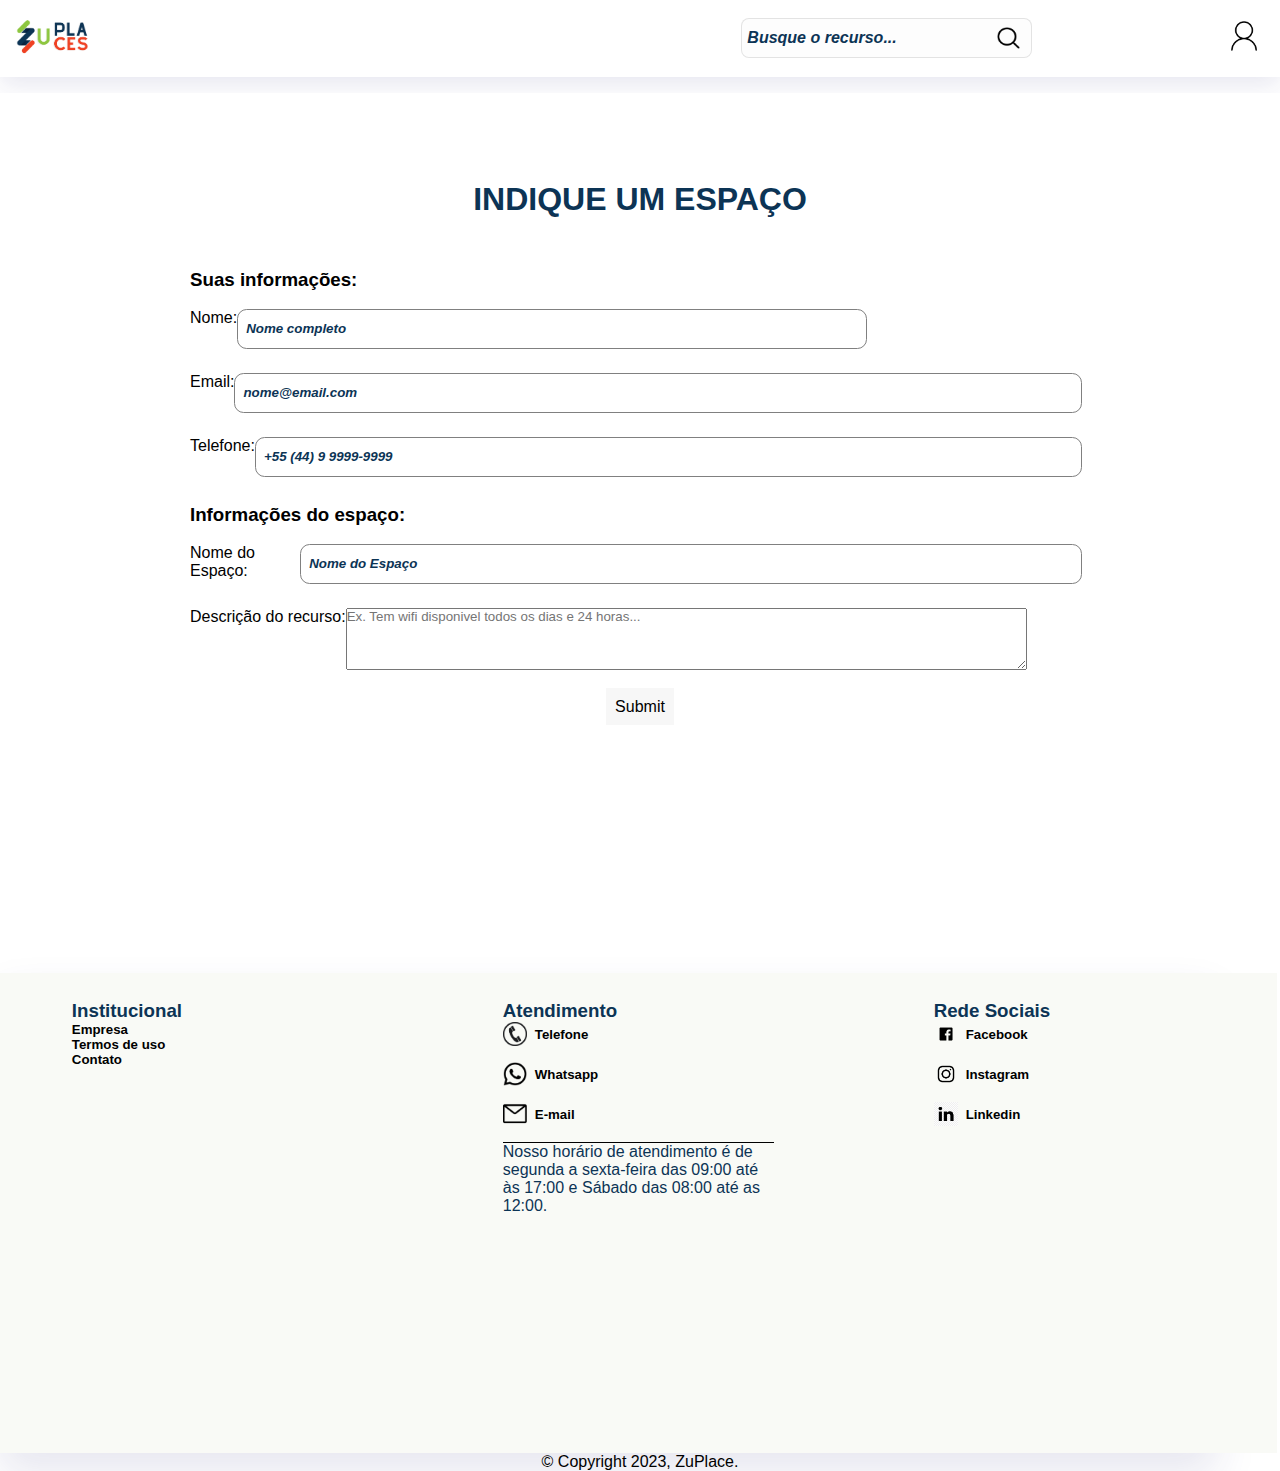
<file: src/main/resources/static/cadastro-contato.html>
<!DOCTYPE html>
<html>

<head>
    <title>ZuPlace</title>
    <link rel="stylesheet" href="./css/style.css">
    <link rel="stylesheet" href="./css/modalLogin.css">
    <link rel="stylesheet" href="./css/cadastro.css">
    <link rel="stylesheet" href="./css/cadastro-user.css">
</head>

<body>
    <header class="nav">
        <div class="logo-header">
            <a href="./index.html"><img src="images/PLACE.png" alt="" class="logo"></a>
        </div>

        <div class="divBusca">
            <input type="search" id="txtBusca" placeholder="Busque o recurso..." />
            <a href="#"><img src="images/header-footer/lupa-.png" id="btnBusca" alt="Buscar" /></a>
        </div>

        <nav>
            <div class="divMinhaConta">
                <a href="./login.html"><img src="images/header-footer/user-nav.png" id="btnMinhaConta"
                        alt="minha-conta" /></a>
            </div>
        </nav>
    </header>
    <main>
        <div class="div.cadastro">
            <div class="titulo-cadastro titulo">
                <h1>INDIQUE UM ESPAÇO</h1>
            </div>
            <div class="form">
                <form id="contactForm">
                    <div class="dados-pessoais">
                        <div>
                            <h3>Suas informações:</h3>
                        </div> <br>
                        <div>
                            <label for="nome">Nome:</label>
                            <input type="text" id="nome" name="nome" placeholder="Nome completo" required>
                        </div>
                        <div>
                            <label for="email">Email:</label>
                            <input type="email" id="email" name="email" placeholder="nome@email.com" required>
                        </div>
                        <div>
                            <label for="telefone">Telefone:</label>
                            <input type="tel" id="telefone" name="telefone" placeholder="+55 (44) 9 9999-9999">
                        </div>
                    </div>
                    <div class="dados-contatos">
                        <div>
                            <h3>Informações do espaço:</h3>
                        </div> <br>

                        <div>
                            <label for="espaco_indicado">Nome do Espaço:</label>
                            <input type="text" id="espaco_indicado" name="espaco_indicado" placeholder="Nome do Espaço">
                        </div>
                        <div>
                            <label for="descricao">Descrição do recurso:</label>
                            <textarea id="descricao" name="descricao" rows="4" cols="83" placeholder="Ex. Tem wifi disponivel todos os dias e 24 horas..."></textarea>
                        </div>
                    </div> <br>
                    <button class="buttons" type="submit">Submit</button>
                </form>
            </div>
        </div>
    </main>
    <footer>
        <div class="div-footer">
            <div class="div-institucional">
                <section class="institucional">
                    <h3>Institucional</h3>
                    <div>
                        <a href="www.zup.com.br">
                            <h5>Empresa</h5>
                        </a>
                        <a href="#">
                            <h5>Termos de uso</h5>
                        </a>
                        <a href="./cadastro-contato.html">
                            <h5>Contato</h5>
                        </a>
                    </div>
                </section>
            </div>
            <div class="div-atendimento">
                <section class="atendimento">
                    <h3>Atendimento</h3>
                    <div class="up-div">
                        <div class="contatos-footer">
                            <img src="images/header-footer/telefone-icon.png" alt="">
                            <a href="#">
                                <h5>Telefone</h5>
                            </a>
                        </div>
                        <div class="contatos-footer">
                            <img src="images/header-footer/whatsapp-icon.png" alt="">
                            <a href="#">
                                <h5>Whatsapp</h5>
                            </a>
                        </div>
                        <div class="contatos-footer">
                            <img src="images/header-footer/email-icon.png" alt="">
                            <a href="#">
                                <h5>E-mail</h5>
                            </a>
                        </div>
                    </div>
                    <div class="down-div">
                        <p>Nosso horário de atendimento é de segunda a sexta-feira das 09:00 até às 17:00 e Sábado das
                            08:00 até as 12:00.</p>
                    </div>
                </section>
            </div>

            <div class="div-rede-sociais">
                <section class="rede-sociais">
                    <h3>Rede Sociais</h3>
                    <div class="up-div">
                        <div class="redeSocial-footer">
                            <img src="images/header-footer/facebook-icon-removebg-preview.png" alt="">
                            <a href="#">
                                <h5>Facebook</h5>
                            </a>
                        </div>
                        <div class="redeSocial-footer">
                            <img src="images/header-footer/instagram-icon-removebg-preview.png" alt="">
                            <a href="#">
                                <h5>Instagram</h5>
                            </a>
                        </div>
                        <div class="redeSocial-footer">
                            <img src="images/header-footer/linkedin-icon.png" alt="">
                            <a href="#">
                                <h5>Linkedin</h5>
                            </a>
                        </div>
                    </div>

                </section>
            </div>
        </div>
    </footer>
    <p class="copy">&copy; Copyright 2023, ZuPlace.</p>
</body>

</html>
<script src="./javascript/cadastro-contato.js"></script>
</body>

</html>
</file>
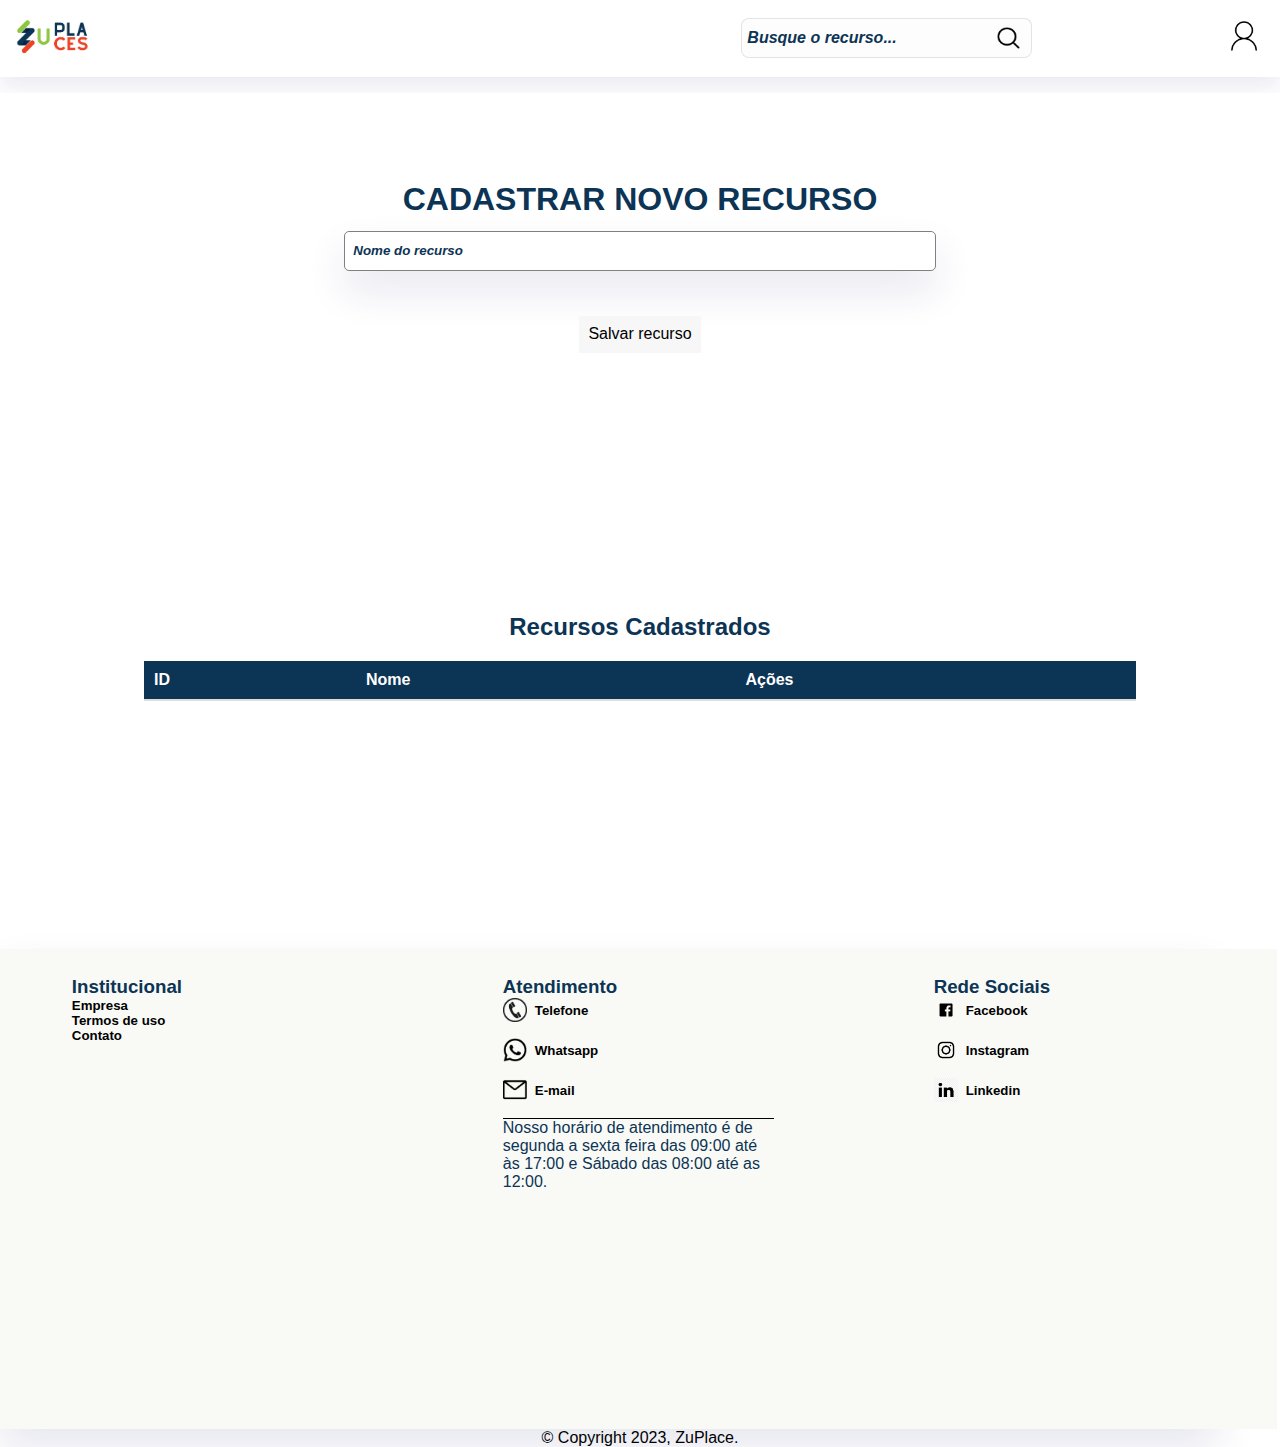
<file: src/main/resources/static/cadastro-recurso.html>
<!DOCTYPE html>
<html>

<head>
    <title>ZuPlace</title>
    <link rel="stylesheet" href="./css/style.css">
    <link rel="stylesheet" href="./css/modalLogin.css">
    <link rel="stylesheet" href="./css/cadastro.css">
    <link rel="stylesheet" href="./css/cadastro-user.css">
</head>

<body>
    <header class="nav">
        <div class="logo-header">
            <a href="./index.html"><img src="images/PLACE.png" alt="" class="logo"></a>
        </div>

        <div class="divBusca">
            <input type="search" id="txtBusca" placeholder="Busque o recurso..." />
            <a href="#"><img src="images/header-footer/lupa-.png" id="btnBusca" alt="Buscar" /></a>
        </div>

        <nav>
            <div class="divMinhaConta">
                <a href="./login.html"><img src="images/header-footer/user-nav.png" id="btnMinhaConta"
                        alt="minha-conta" /></a>
            </div>
        </nav>
    </header>
    <main>
        <div>
            <div class="titulo">
                <h1> CADASTRAR NOVO RECURSO</h1>
            </div>
            <form class="cadastrando" id="recursos-form">
                <input class="card-medio-longo" type="text" id="nomeRecurso" name="name" placeholder="Nome do recurso" required>
                <div class="botao">
                    <input class="buttons" type="submit" name="salvar-recurso" value="Salvar recurso">
                </div>
            </form>
            <div id="mensagem-sucesso" style="display: none; color: green; font-weight: bold;">
                Recurso cadastrado com sucesso!
              </div>
        </div>
        <div>
            <h2 class="titulo">Recursos Cadastrados</h2>
            <table>
                <thead>
                    <tr>
                        <th>ID</th>
                        <th>Nome</th>
                        <th>Ações</th>
                    </tr>
                </thead>
                <tbody id="recursoTableBody">
                </tbody>
            </table>
        </div>
    </div>
         
      </main>
    <footer>
        <div class="div-footer">
            <div class="div-institucional">
                <section class="institucional">
                    <h3>Institucional</h3>
                    <div>
                        <a href="www.zup.com.br">
                            <h5>Empresa</h5>
                        </a>
                        <a href="#">
                            <h5>Termos de uso</h5>
                        </a>
                        <a href="./cadastro-contato.html">
                            <h5>Contato</h5>
                        </a>
                    </div>
                </section>
            </div>
            <div class="div-atendimento">
                <section class="atendimento">
                    <h3>Atendimento</h3>
                    <div class="up-div">
                        <div class="contatos-footer">
                            <img src="images/header-footer/telefone-icon.png" alt="">
                            <a href="#">
                                <h5>Telefone</h5>
                            </a>
                        </div>
                        <div class="contatos-footer">
                            <img src="images/header-footer/whatsapp-icon.png" alt="">
                            <a href="#">
                                <h5>Whatsapp</h5>
                            </a>
                        </div>
                        <div class="contatos-footer">
                            <img src="images/header-footer/email-icon.png" alt="">
                            <a href="#">
                                <h5>E-mail</h5>
                            </a>
                        </div>
                    </div>
                    <div class="down-div">
                        <p>Nosso horário de atendimento é de segunda a sexta feira das 09:00 até às 17:00 e Sábado das
                            08:00 até as 12:00.</p>
                    </div>
                </section>
            </div>

            <div class="div-rede-sociais">
                <section class="rede-sociais">
                    <h3>Rede Sociais</h3>
                    <div class="up-div">
                        <div class="redeSocial-footer">
                            <img src="images/header-footer/facebook-icon-removebg-preview.png" alt="">
                            <a href="#">
                                <h5>Facebook</h5>
                            </a>
                        </div>
                        <div class="redeSocial-footer">
                            <img src="images/header-footer/instagram-icon-removebg-preview.png" alt="">
                            <a href="#">
                                <h5>Instagram</h5>
                            </a>
                        </div>
                        <div class="redeSocial-footer">
                            <img src="images/header-footer/linkedin-icon.png" alt="">
                            <a href="#">
                                <h5>Linkedin</h5>
                            </a>
                        </div>
                    </div>

                </section>
            </div>

        </div>
    </footer>
    <p class="copy">&copy; Copyright 2023, ZuPlace.</p>
</body>

</html>
<script src="./javascript/cadastro-recurso.js"></script>
<script src="./javascript/lista-recurso.js"></script>
</body>

</html>
</file>
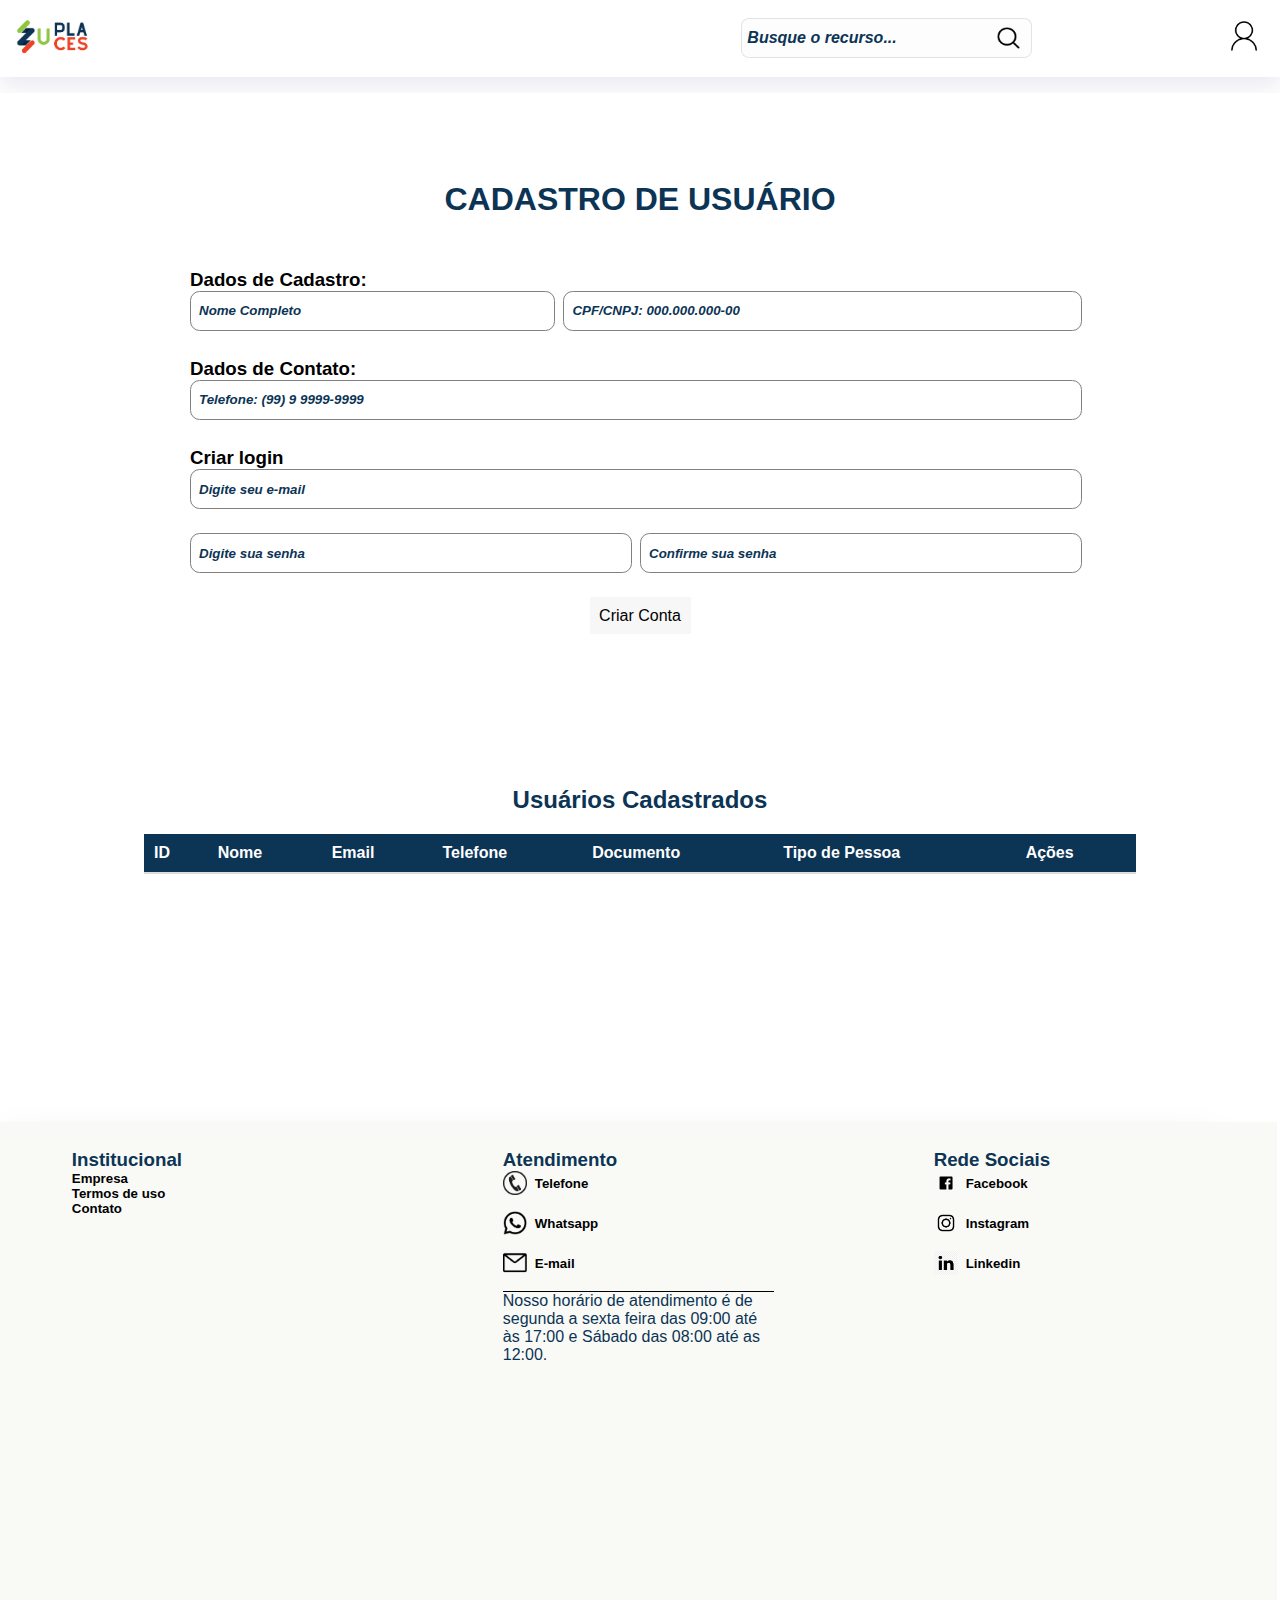
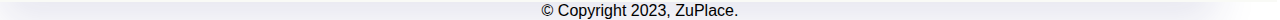
<file: src/main/resources/static/cadastro-user.html>
<!DOCTYPE html>
<html>

<head>
    <title>ZuPlace</title>
    <link rel="stylesheet" href="./css/style.css">
    <link rel="stylesheet" href="./css/modalLogin.css">
    <link rel="stylesheet" href="./css/cadastro-user.css">
    <link rel="stylesheet" href="./css/cadastro.css">
</head>

<body>
    <header class="nav">
        <div class="logo-header">
            <a href="./index.html"><img src="images/PLACE.png" alt="" class="logo"></a>
        </div>

        <div class="divBusca">
            <input type="search" id="txtBusca" placeholder="Busque o recurso..." />
            <a href="#"><img src="images/header-footer/lupa-.png" id="btnBusca" alt="Buscar" /></a>
        </div>

        <nav>
            <div class="divMinhaConta">
                <a href="./login.html"><img src="images/header-footer/user-nav.png" id="btnMinhaConta"
                        alt="minha-conta" /></a>
            </div>
        </nav>
    </header>
    <main>
        <div class="div.cadastro">
            <div class="titulo-cadastro titulo">
                <h1>CADASTRO DE USUÁRIO</h1>
            </div>
            <div class="form">
                <form id="cadastroUsuarioForm">
                    <div class="dados-pessoais">
                        <div>
                            <h3 class="">Dados de Cadastro:</h3>
                        </div>
                        <div>
                            <label for="nome"></label>
                            <input type="text" name="nome" id="nome" placeholder="Nome Completo">
                            <label for="cpf"></label>
                            <input type="text" name="cpf" id="documento" placeholder="CPF/CNPJ: 000.000.000-00">
                        </div>

                    </div>

                    <div class="dados-contatos">
                        <div>
                            <h3>Dados de Contato:</h3>
                        </div>
                        <div>
                            <label for="telefone"></label>
                            <input type="tel" id="telefone" placeholder="Telefone: (99) 9 9999-9999">
                        </div>
                    </div>
                    <div class="criar-login">
                        <div>
                            <h3 class="">Criar login</h3>
                        </div>

                        <div>
                            <label for="login"></label>
                            <input type="email" id="login" placeholder="Digite seu e-mail">
                        </div>
                        <div>
                            <label for="senha"></label>
                            <input type="password" id="senhaCadastro" placeholder="Digite sua senha">
                            <label for="confirmar-senha"></label>
                            <input type="password" id="confirmarSenhaCadastro" placeholder="Confirme sua senha">
                        </div>
                    </div>
            </div>
            <button class="buttons" type="submit">Criar Conta</button>
            </form>
        </div>
        <div>
            <h2 class="titulo">Usuários Cadastrados</h2>
            <table>
                <thead>
                    <tr>
                        <th>ID</th>
                        <th>Nome</th>
                        <th>Email</th>
                        <th>Telefone</th>
                        <th>Documento</th>
                        <th>Tipo de Pessoa</th>
                        <th>Ações</th>
                    </tr>
                </thead>
                <tbody id="usersTableBody">
                </tbody>
            </table>
        </div>
    </main>
    <footer>
        <div class="div-footer">
            <div class="div-institucional">
                <section class="institucional">
                    <h3>Institucional</h3>
                    <div>
                        <a href="www.zup.com.br">
                            <h5>Empresa</h5>
                        </a>
                        <a href="#">
                            <h5>Termos de uso</h5>
                        </a>
                        <a href="./cadastro-contato.html">
                            <h5>Contato</h5>
                        </a>
                    </div>
                </section>
            </div>
            <div class="div-atendimento">
                <section class="atendimento">
                    <h3>Atendimento</h3>
                    <div class="up-div">
                        <div class="contatos-footer">
                            <img src="images/header-footer/telefone-icon.png" alt="">
                            <a href="#">
                                <h5>Telefone</h5>
                            </a>
                        </div>
                        <div class="contatos-footer">
                            <img src="images/header-footer/whatsapp-icon.png" alt="">
                            <a href="#">
                                <h5>Whatsapp</h5>
                            </a>
                        </div>
                        <div class="contatos-footer">
                            <img src="images/header-footer/email-icon.png" alt="">
                            <a href="#">
                                <h5>E-mail</h5>
                            </a>
                        </div>
                    </div>
                    <div class="down-div">
                        <p>Nosso horário de atendimento é de segunda a sexta feira das 09:00 até às 17:00 e Sábado das
                            08:00 até as 12:00.</p>
                    </div>
                </section>
            </div>

            <div class="div-rede-sociais">
                <section class="rede-sociais">
                    <h3>Rede Sociais</h3>
                    <div class="up-div">
                        <div class="redeSocial-footer">
                            <img src="images/header-footer/facebook-icon-removebg-preview.png" alt="">
                            <a href="#">
                                <h5>Facebook</h5>
                            </a>
                        </div>
                        <div class="redeSocial-footer">
                            <img src="images/header-footer/instagram-icon-removebg-preview.png" alt="">
                            <a href="#">
                                <h5>Instagram</h5>
                            </a>
                        </div>
                        <div class="redeSocial-footer">
                            <img src="images/header-footer/linkedin-icon.png" alt="">
                            <a href="#">
                                <h5>Linkedin</h5>
                            </a>
                        </div>
                    </div>

                </section>
            </div>

        </div>
    </footer>
    <p class="copy">&copy; Copyright 2023, ZuPlace.</p>
</body>

</html>
<script src="./javascript/cadastro-user.js"></script>
<script src="./javascript/lista-user.js"></script>
</body>

</html>
</file>
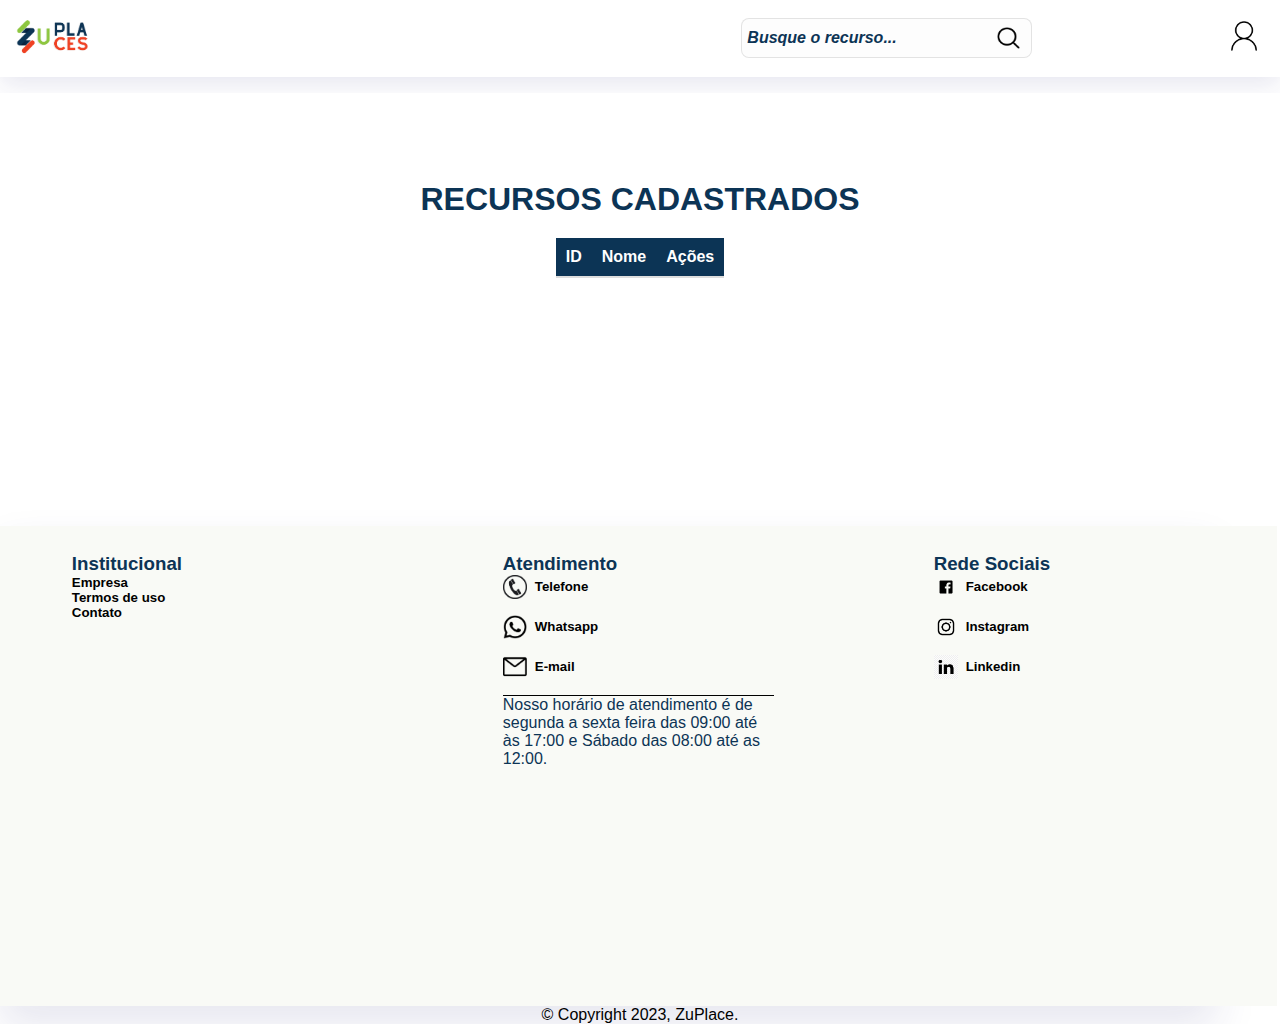
<file: src/main/resources/static/lista-recurso.html>
<!DOCTYPE html>
<html>

<head>
    <title>ZuPlace</title>
    <link rel="stylesheet" href="./css/style.css">
    <link rel="stylesheet" href="./css/modalLogin.css">
    <link rel="stylesheet" href="./css/cadastro.css">
    <link rel="stylesheet" href="./css/cadastro-user.css">
</head>

<body>
    <header class="nav">
        <div class="logo-header">
            <a href="./index.html"><img src="images/PLACE.png" alt="" class="logo"></a>
        </div>

        <div class="divBusca">
            <input type="search" id="txtBusca" placeholder="Busque o recurso..." />
            <a href="#"><img src="images/header-footer/lupa-.png" id="btnBusca" alt="Buscar" /></a>
        </div>

        <nav>
            <div class="divMinhaConta">
                <a href="./login.html"><img src="images/header-footer/user-nav.png" id="btnMinhaConta"
                        alt="minha-conta" /></a>
            </div>
        </nav>
    </header>
    <main>
        <div>
            <div class="titulo">
                <h1> RECURSOS CADASTRADOS</h1>
            </div>
            <div>
            
                <table>
                    <thead>
                        <tr>
                            <th>ID</th>
                            <th>Nome</th>
                            <th>Ações</th>
                        </tr>
                    </thead>
                    <tbody id="recursoTableBody">
                    </tbody>
                </table>
            </div>
           
        </div>
       
    </div>
         
      </main>
    <footer>
        <div class="div-footer">
            <div class="div-institucional">
                <section class="institucional">
                    <h3>Institucional</h3>
                    <div>
                        <a href="www.zup.com.br">
                            <h5>Empresa</h5>
                        </a>
                        <a href="#">
                            <h5>Termos de uso</h5>
                        </a>
                        <a href="./cadastro-contato.html">
                            <h5>Contato</h5>
                        </a>
                    </div>
                </section>
            </div>
            <div class="div-atendimento">
                <section class="atendimento">
                    <h3>Atendimento</h3>
                    <div class="up-div">
                        <div class="contatos-footer">
                            <img src="images/header-footer/telefone-icon.png" alt="">
                            <a href="#">
                                <h5>Telefone</h5>
                            </a>
                        </div>
                        <div class="contatos-footer">
                            <img src="images/header-footer/whatsapp-icon.png" alt="">
                            <a href="#">
                                <h5>Whatsapp</h5>
                            </a>
                        </div>
                        <div class="contatos-footer">
                            <img src="images/header-footer/email-icon.png" alt="">
                            <a href="#">
                                <h5>E-mail</h5>
                            </a>
                        </div>
                    </div>
                    <div class="down-div">
                        <p>Nosso horário de atendimento é de segunda a sexta feira das 09:00 até às 17:00 e Sábado das
                            08:00 até as 12:00.</p>
                    </div>
                </section>
            </div>

            <div class="div-rede-sociais">
                <section class="rede-sociais">
                    <h3>Rede Sociais</h3>
                    <div class="up-div">
                        <div class="redeSocial-footer">
                            <img src="images/header-footer/facebook-icon-removebg-preview.png" alt="">
                            <a href="#">
                                <h5>Facebook</h5>
                            </a>
                        </div>
                        <div class="redeSocial-footer">
                            <img src="images/header-footer/instagram-icon-removebg-preview.png" alt="">
                            <a href="#">
                                <h5>Instagram</h5>
                            </a>
                        </div>
                        <div class="redeSocial-footer">
                            <img src="images/header-footer/linkedin-icon.png" alt="">
                            <a href="#">
                                <h5>Linkedin</h5>
                            </a>
                        </div>
                    </div>

                </section>
            </div>

        </div>
    </footer>
    <p class="copy">&copy; Copyright 2023, ZuPlace.</p>
</body>

</html>
<script src="./javascript/cadastro-recurso.js"></script>
<script src="./javascript/lista-recurso.js"></script>
</body>

</html>
</file>
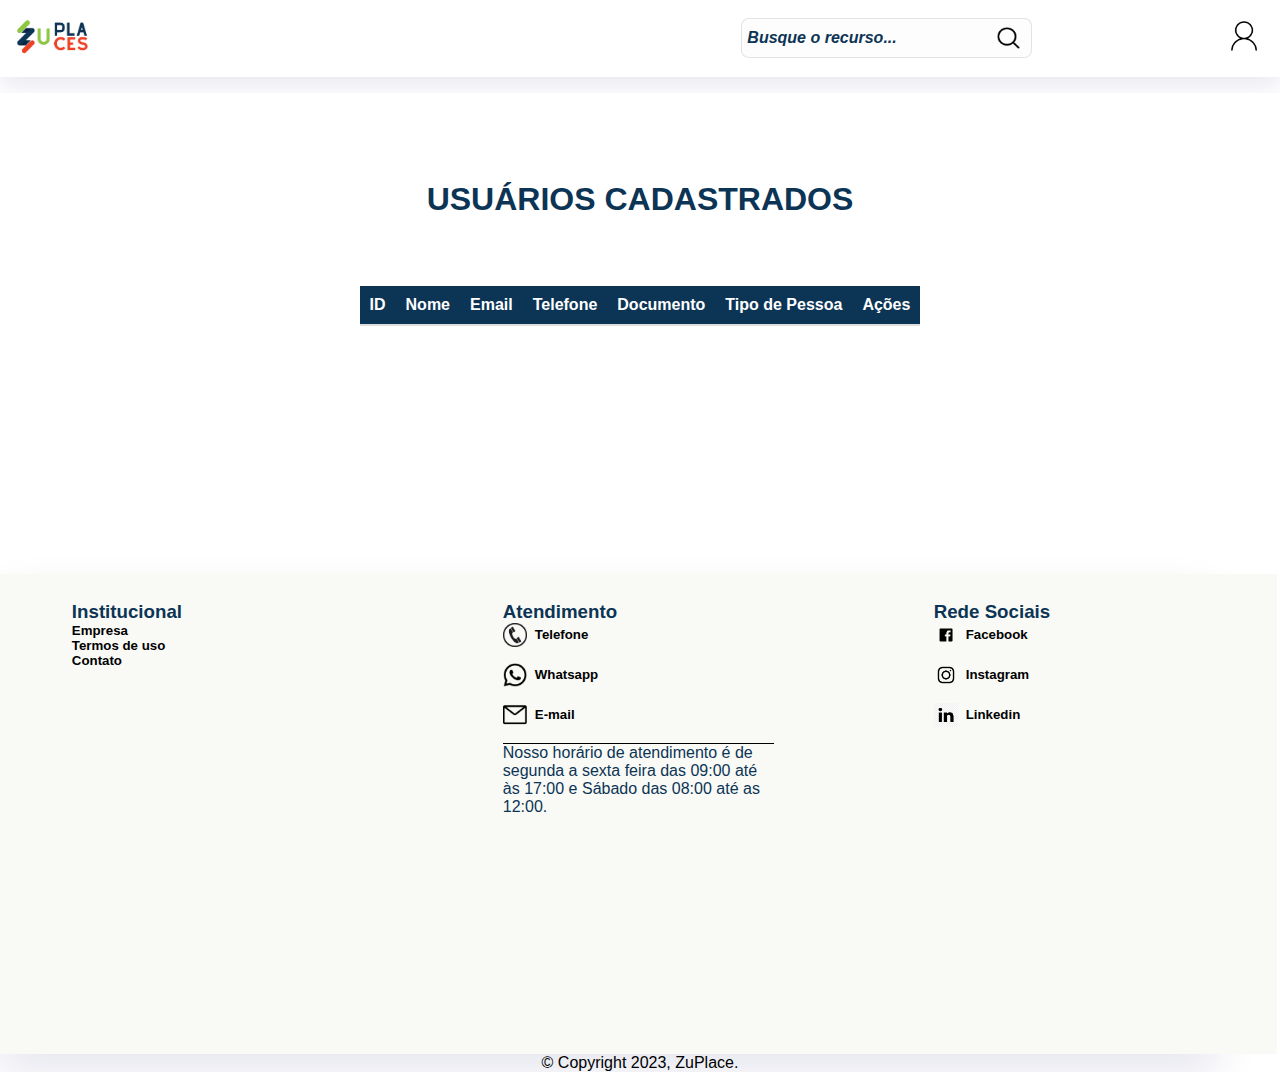
<file: src/main/resources/static/lista-user.html>
<!DOCTYPE html>
<html>

<head>
    <title>ZuPlace</title>
    <link rel="stylesheet" href="./css/style.css">
    <link rel="stylesheet" href="./css/modalLogin.css">
    <link rel="stylesheet" href="./css/cadastro-user.css">
    <link rel="stylesheet" href="./css/cadastro.css">
</head>

<body>
    <header class="nav">
        <div class="logo-header">
            <a href="./index.html"><img src="images/PLACE.png" alt="" class="logo"></a>
        </div>

        <div class="divBusca">
            <input type="search" id="txtBusca" placeholder="Busque o recurso..." />
            <a href="#"><img src="images/header-footer/lupa-.png" id="btnBusca" alt="Buscar" /></a>
        </div>

        <nav>
            <div class="divMinhaConta">
                <a href="./login.html"><img src="images/header-footer/user-nav.png" id="btnMinhaConta"
                        alt="minha-conta" /></a>
            </div>
        </nav>
    </header>
    <main>
        <div class="div.cadastro">
            <div class="titulo-cadastro titulo">
                <h1>USUÁRIOS CADASTRADOS</h1>
            </div>
            <div class="form">
                <table>
                    <thead>
                        <tr>
                            <th>ID</th>
                            <th>Nome</th>
                            <th>Email</th>
                            <th>Telefone</th>
                            <th>Documento</th>
                            <th>Tipo de Pessoa</th>
                            <th>Ações</th>
                        </tr>
                    </thead>
                    <tbody id="usersTableBody">
                    </tbody>
                </table>
            </div>
        
    </main>
    <footer>
        <div class="div-footer">
            <div class="div-institucional">
                <section class="institucional">
                    <h3>Institucional</h3>
                    <div>
                        <a href="www.zup.com.br">
                            <h5>Empresa</h5>
                        </a>
                        <a href="#">
                            <h5>Termos de uso</h5>
                        </a>
                        <a href="./cadastro-contato.html">
                            <h5>Contato</h5>
                        </a>
                    </div>
                </section>
            </div>
            <div class="div-atendimento">
                <section class="atendimento">
                    <h3>Atendimento</h3>
                    <div class="up-div">
                        <div class="contatos-footer">
                            <img src="images/header-footer/telefone-icon.png" alt="">
                            <a href="#">
                                <h5>Telefone</h5>
                            </a>
                        </div>
                        <div class="contatos-footer">
                            <img src="images/header-footer/whatsapp-icon.png" alt="">
                            <a href="#">
                                <h5>Whatsapp</h5>
                            </a>
                        </div>
                        <div class="contatos-footer">
                            <img src="images/header-footer/email-icon.png" alt="">
                            <a href="#">
                                <h5>E-mail</h5>
                            </a>
                        </div>
                    </div>
                    <div class="down-div">
                        <p>Nosso horário de atendimento é de segunda a sexta feira das 09:00 até às 17:00 e Sábado das
                            08:00 até as 12:00.</p>
                    </div>
                </section>
            </div>

            <div class="div-rede-sociais">
                <section class="rede-sociais">
                    <h3>Rede Sociais</h3>
                    <div class="up-div">
                        <div class="redeSocial-footer">
                            <img src="images/header-footer/facebook-icon-removebg-preview.png" alt="">
                            <a href="#">
                                <h5>Facebook</h5>
                            </a>
                        </div>
                        <div class="redeSocial-footer">
                            <img src="images/header-footer/instagram-icon-removebg-preview.png" alt="">
                            <a href="#">
                                <h5>Instagram</h5>
                            </a>
                        </div>
                        <div class="redeSocial-footer">
                            <img src="images/header-footer/linkedin-icon.png" alt="">
                            <a href="#">
                                <h5>Linkedin</h5>
                            </a>
                        </div>
                    </div>

                </section>
            </div>

        </div>
    </footer>
    <p class="copy">&copy; Copyright 2023, ZuPlace.</p>
</body>

</html>
<script src="./javascript/cadastro-user.js"></script>
<script src="./javascript/lista-user.js"></script>
</body>

</html>
</file>
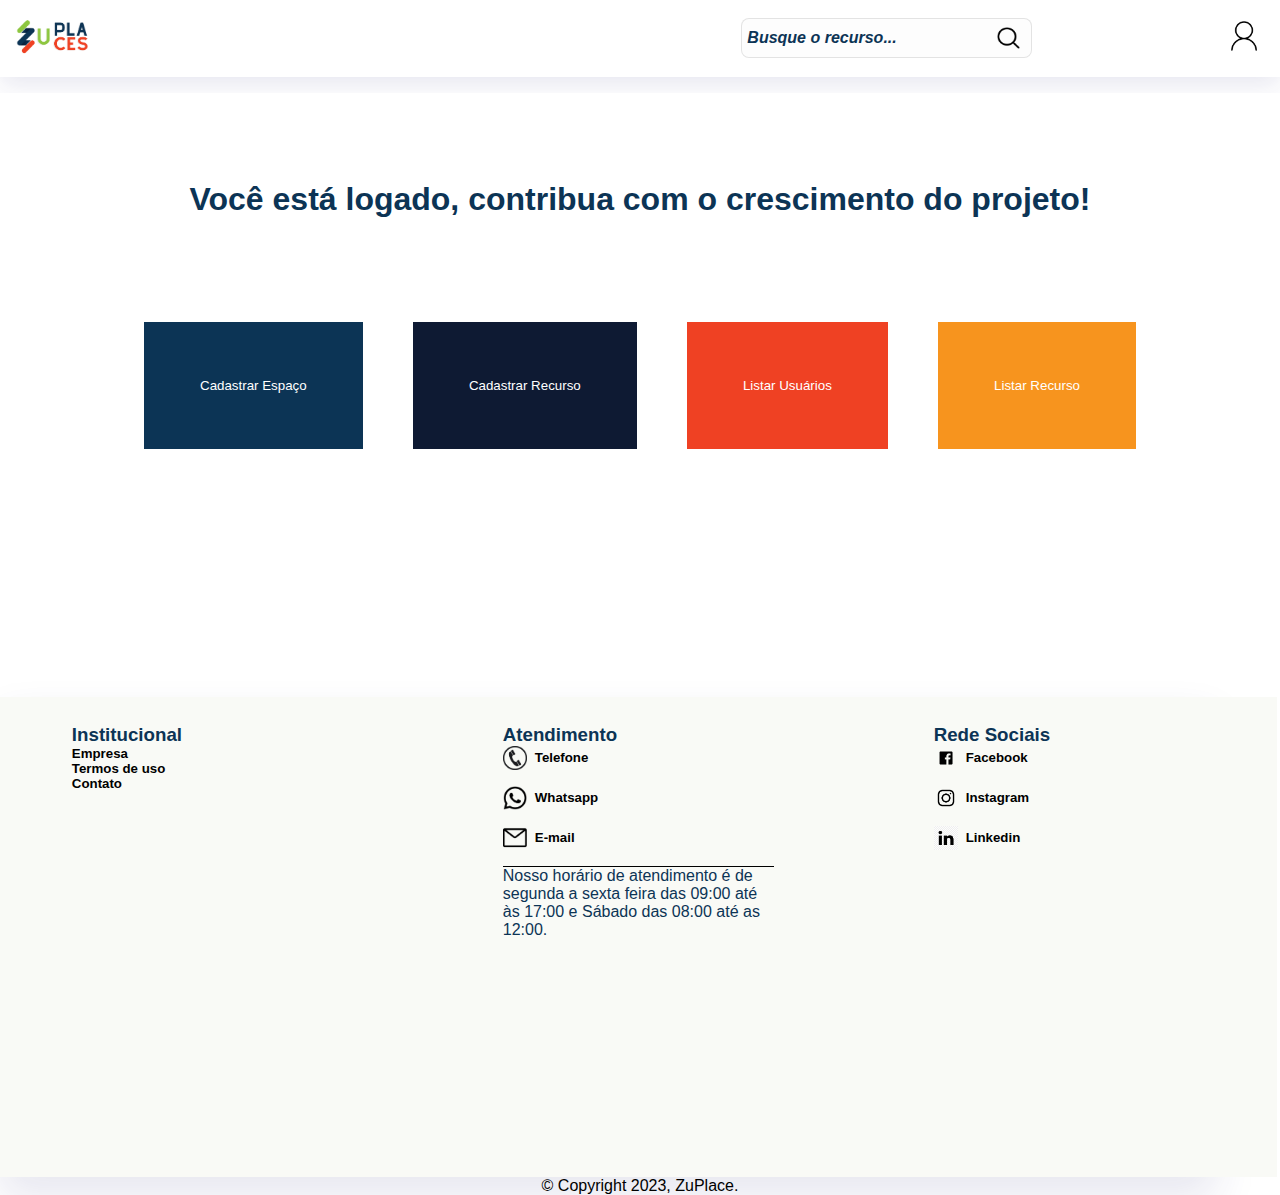
<file: src/main/resources/static/logado.html>
<!DOCTYPE html>
<html>

<head>
    <title>ZuPlace</title>
    <link rel="stylesheet" href="./css/style.css">
    <link rel="stylesheet" href="./css/modalLogin.css">
    <link rel="stylesheet" href="./css/cadastro.css">
    <link rel="stylesheet" href="./css/cadastro-user.css">
    <link rel="stylesheet" href="./css/logado.css">
</head>

<body>
    <header class="nav">
        <div class="logo-header">
            <a href="./index.html"><img src="images/PLACE.png" alt="" class="logo"></a>
        </div>

        <div class="divBusca">
            <input type="search" id="txtBusca" placeholder="Busque o recurso..." />
            <a href="#"><img src="images/header-footer/lupa-.png" id="btnBusca" alt="Buscar" /></a>
        </div>

        <nav>
            <div class="divMinhaConta">
                <a href="./login.html"><img src="images/header-footer/user-nav.png" id="btnMinhaConta"
                        alt="minha-conta" /></a>
            </div>
        </nav>
    </header>
    <main>
        <div = class="titulo">
            <h1>Você está logado, contribua com o crescimento do projeto!</h1>
        </div>

        <div class="button-container">
            <a href="./cadastro-espaco.html">
                <button id="color1" class="redirect-button">Cadastrar Espaço</button>
            </a>
            <a href="./cadastro-recurso.html">
                <button id="color2" class="redirect-button">Cadastrar Recurso</button>
            </a>
            <a href="./lista-user.html">
                <button id="color3" class="redirect-button">Listar Usuários</button>
            </a>
            <a href="./listar-recurso.html">
                <button id="color4" class="redirect-button">Listar Recurso</button>
            </a>
        </div>
    </main>
    <footer>
        <div class="div-footer">
            <div class="div-institucional">
                <section class="institucional">
                    <h3>Institucional</h3>
                    <div>
                        <a href="www.zup.com.br">
                            <h5>Empresa</h5>
                        </a>
                        <a href="#">
                            <h5>Termos de uso</h5>
                        </a>
                        <a href="./cadastro-contato.html">
                            <h5>Contato</h5>
                        </a>
                    </div>
                </section>
            </div>
            <div class="div-atendimento">
                <section class="atendimento">
                    <h3>Atendimento</h3>
                    <div class="up-div">
                        <div class="contatos-footer">
                            <img src="images/header-footer/telefone-icon.png" alt="">
                            <a href="#">
                                <h5>Telefone</h5>
                            </a>
                        </div>
                        <div class="contatos-footer">
                            <img src="images/header-footer/whatsapp-icon.png" alt="">
                            <a href="#">
                                <h5>Whatsapp</h5>
                            </a>
                        </div>
                        <div class="contatos-footer">
                            <img src="images/header-footer/email-icon.png" alt="">
                            <a href="#">
                                <h5>E-mail</h5>
                            </a>
                        </div>
                    </div>
                    <div class="down-div">
                        <p>Nosso horário de atendimento é de segunda a sexta feira das 09:00 até às 17:00 e Sábado das
                            08:00 até as 12:00.</p>
                    </div>
                </section>
            </div>

            <div class="div-rede-sociais">
                <section class="rede-sociais">
                    <h3>Rede Sociais</h3>
                    <div class="up-div">
                        <div class="redeSocial-footer">
                            <img src="images/header-footer/facebook-icon-removebg-preview.png" alt="">
                            <a href="#">
                                <h5>Facebook</h5>
                            </a>
                        </div>
                        <div class="redeSocial-footer">
                            <img src="images/header-footer/instagram-icon-removebg-preview.png" alt="">
                            <a href="#">
                                <h5>Instagram</h5>
                            </a>
                        </div>
                        <div class="redeSocial-footer">
                            <img src="images/header-footer/linkedin-icon.png" alt="">
                            <a href="#">
                                <h5>Linkedin</h5>
                            </a>
                        </div>
                    </div>
                </section>
            </div>

        </div>
    </footer>
    <p class="copy">&copy; Copyright 2023, ZuPlace.</p>
</body>

</html>
<script src="./javascript/login.js"></script>

</body>

</html>
</file>
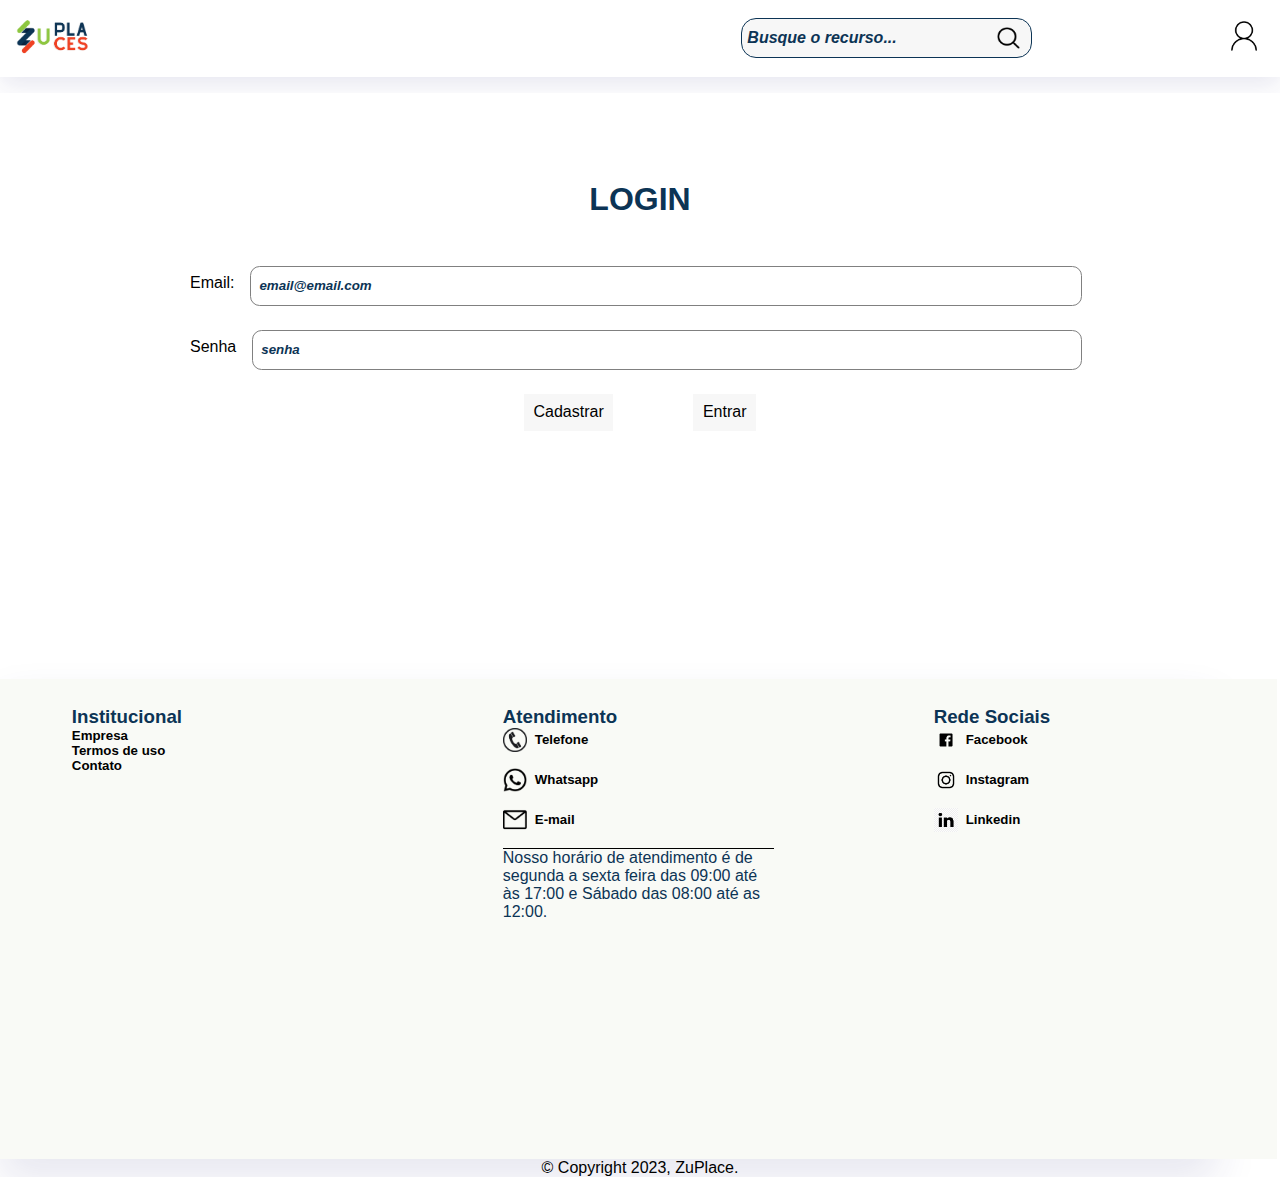
<file: src/main/resources/static/login.html>
<!DOCTYPE html>
<html>

<head>
    <title>ZuPlace</title>
    <link rel="stylesheet" href="./css/style.css">
    <link rel="stylesheet" href="./css/login.css">
    <link rel="stylesheet" href="./css/cadastro.css">
    <link rel="stylesheet" href="./css/cadastro-user.css">

</head>

<body>
    <header class="nav">
        <div class="logo-header">
            <a href="./index.html"><img src="images/PLACE.png" alt="" class="logo"></a>
        </div>

        <div class="divBusca">
            <input type="search" id="txtBusca" placeholder="Busque o recurso..." />
            <a href="#"><img src="images/header-footer/lupa-.png" id="btnBusca" alt="Buscar" /></a>
        </div>

        <nav>
            <div class="divMinhaConta">
                <a href="./login.html"><img src="images/header-footer/user-nav.png" id="btnMinhaConta"
                        alt="minha-conta" /></a>
            </div>
        </nav>
    </header>
    <main>
        <div class="div.cadastro">
            <div class="titulo-cadastro titulo">
                <h1>LOGIN</h1>
            </div>
            <div class="form">
                <form id="loginForm">
                    <div>
                        <label for="username">Email:</label>
                        <input type="email" id="username" placeholder="email@email.com" required>
                    </div>
                    <div>
                        <label for="password">Senha</label>
                        <input type="password" id="password" placeholder="senha" required>
                    </div>
                    <div class="button-cad">
                        <a href="./cadastro-user.html" id="cadastrar"> Cadastrar</a>
                        <button id="entrar-login" type="submit">Entrar</button>
                    </div>
                </form>
            </div>
        </div>
        </div>
    </main>
    <footer>
        <div class="div-footer">
            <div class="div-institucional">
                <section class="institucional">
                    <h3>Institucional</h3>
                    <div>
                        <a href="www.zup.com.br">
                            <h5>Empresa</h5>
                        </a>
                        <a href="#">
                            <h5>Termos de uso</h5>
                        </a>
                        <a href="./cadastro-contato.html">
                            <h5>Contato</h5>
                        </a>
                    </div>
                </section>
            </div>
            <div class="div-atendimento">
                <section class="atendimento">
                    <h3>Atendimento</h3>
                    <div class="up-div">
                        <div class="contatos-footer">
                            <img src="images/header-footer/telefone-icon.png" alt="">
                            <a href="#">
                                <h5>Telefone</h5>
                            </a>
                        </div>
                        <div class="contatos-footer">
                            <img src="images/header-footer/whatsapp-icon.png" alt="">
                            <a href="#">
                                <h5>Whatsapp</h5>
                            </a>
                        </div>
                        <div class="contatos-footer">
                            <img src="images/header-footer/email-icon.png" alt="">
                            <a href="#">
                                <h5>E-mail</h5>
                            </a>
                        </div>
                    </div>
                    <div class="down-div">
                        <p>Nosso horário de atendimento é de segunda a sexta feira das 09:00 até às 17:00 e Sábado das
                            08:00 até as 12:00.</p>
                    </div>
                </section>
            </div>

            <div class="div-rede-sociais">
                <section class="rede-sociais">
                    <h3>Rede Sociais</h3>
                    <div class="up-div">
                        <div class="redeSocial-footer">
                            <img src="images/header-footer/facebook-icon-removebg-preview.png" alt="">
                            <a href="#">
                                <h5>Facebook</h5>
                            </a>
                        </div>
                        <div class="redeSocial-footer">
                            <img src="images/header-footer/instagram-icon-removebg-preview.png" alt="">
                            <a href="#">
                                <h5>Instagram</h5>
                            </a>
                        </div>
                        <div class="redeSocial-footer">
                            <img src="images/header-footer/linkedin-icon.png" alt="">
                            <a href="#">
                                <h5>Linkedin</h5>
                            </a>
                        </div>
                    </div>

                </section>
            </div>

        </div>
    </footer>
    <p class="copy">&copy; Copyright 2023, ZuPlace.</p>
</body>

</html>
<script src="./javascript/login.js"></script>
</body>

</html>
</file>
<file: src/main/resources/static/css/style.css>
html {
  display: flex;
  flex-direction: column;
  align-items: center;
  font-size: 16px;
}

main {
  margin-bottom: 13rem;
}

body {
  display: flex;
  flex-direction: column;
}

body * {
  /*font-family: 'Fira Sans', sans-serif;*/
  box-sizing: border-box;
  font-family: 'Raleway', sans-serif;
}ef

header.aviso-header {
  display: flex;
  flex-direction: row;
  justify-content: space-between;
  width: 100%;

}

table {
  width: 100%;
  border-collapse: collapse;
  margin-top: 20px;
}

thead {
  background-color: #0c3455;
  color: white;
}

th, td {
  padding: 10px;
  text-align: left;
}

th {
  border-bottom: 2px solid #ddd;
}


.buttons  {
  background-color: #f7f7f7;
  font-size: 1rem;
  text-decoration: none;
  border: none;
  align-self: center;
  color: black;
  padding: 0.6rem;
}

.buttons:hover {
  color: black;
  font-weight: 500;
  background-color: rgba(72, 102, 146, 0.404);
  opacity: 0.7;
  cursor: pointer;
}


ul#userSuggestions.suggestions {
  padding: .5rem;
  list-style: none;
  margin-bottom: 1rem;
}

/* li#userSuggestions.suggestions:hover {
  padding: .5rem;
  list-style: none;
  margin-bottom: 1rem;
} */

.suggestion-item:hover{
  background-color: #007bff7c;
  transition: 0.5s;
}


.button-container {
  display: flex;
  justify-content: space-between;
  gap: 10px;
}

.button-container button {
  padding: 5px 10px;
  border: none;
  cursor: pointer;
}

.btn-primary {
  background-color: #007bff;
  color: #fff;
}

.btn-danger {
  background-color: #dc3545;
  color: #fff;
}

#distance-slider-container {
  margin-top: 1.5rem;
}

.div-legenda-slider {
  display: flex;
  gap: 20rem;
}

.legenda {
  display: flex;
  flex-direction: row;
  margin-top: 1rem;
  gap: 3rem;
}

.legenda-icon {
  display: flex;
  gap: 0.5rem;
}



/* header.aviso-header>h5.frase-motion {
  display: flex;
  background-color: white;
  width: 90%;
  animation-duration: 5s;
  animation-name: slidein;
  animation-iteration-count: infinite;
  animation-direction: alternate;

}

@keyframes slidein {
  from {

    margin-left: 60%;
    width: 40%;

  }

  to {
    margin-left: 5%;
    width: 40%;
  }
} */

header.nav {
  display: flex;
  flex-direction: row;
  justify-content: flex-end;
  align-items: center;
  width: 100%;
  padding: 0 1rem;
  margin-bottom: 1rem;
  /*box-shadow: 0rem 0rem .2rem .2rem gray;*/
  background-color: white;
  box-shadow: 0px 0.5rem 1.5rem #2426721C;
}

header.nav>nav {
  display: flex;
  align-items: center;
  justify-content: space-between;
  flex-wrap: wrap;
  gap: 1rem;
}

header.nav>.logo-header img {
  width: 10%;

}

header.nav>.divBusca img {
  width: 1.8rem;
  padding: 0.2rem;
  margin-right: 0.5rem;
  margin-top: 0.2rem;

}

header.nav>.divBusca>input {
  flex-grow: 1;

}

header.nav>.divBusca>input:focus {
  outline: none;
  border: none;
}

header.nav>.divBusca {
  display: flex;
  align-items: center;
  margin-right: 12rem;
  flex-grow: 1;
  width: 50%;
  max-width: 100%;
  background-color: rgba(235, 235, 235, 0.1);
  border: 1px solid rgba(0, 0, 0, 0.1);
  border-radius: 8px;
  height: 2.5rem;
}

#txtBusca {
  background-color: transparent;
  padding-left: 5px;
  font-style: italic;
  font-size: 100%;
  border: none;
  height: 100%;
  width: 100%;
}


a.btnMinhaConta {
  font-size: 2rem;
  border: none;
  background-color: #143CDB;
  color: white;
  padding: 0.5rem;
  text-decoration: none;

}

header.nav>nav>.divMinhaConta img {
  width: 2.5rem;

}

.mobile-menu-icon {
  display: none;
}

.mobile-menu {
  display: none;
}

.mobile-filtro-icon {
  display: none;
}

.mobile-filtro {
  display: none;
}

main {
  display: flex;
  flex-direction: column;
  justify-content: center;
  gap: 1.5rem;
  background-color: white;

}

main>section>figure.banner-promo {
  display: flex;
  justify-content: center;
  align-items: center;
  margin: 0 auto;

}

main>section.filtro-fixo {
  display: flex;
  justify-content: space-around;
  flex-direction: row;
  flex-wrap: wrap;

}

main>section.filtro-fixo>div.div-filtro-fixo a {
  list-style: none;
  font-size: 1.5rem;
  text-shadow: 0rem .1rem 0rem .1rem gray;
  color: orangered;
  width: 20rem;
  text-decoration: none;
}

main>section.filtro-fixo>div.div-filtro-fixo a:hover {
  color: orange;
  transition: 0.4s;
}


section.listagem-produtos-home {
  display: flex;
  flex-direction: row;
  flex-wrap: wrap;
  justify-content: center;
  padding: 0.5rem;
  gap: 0.5rem
}

div.div-listagem-produtos-home {
  display: flex;
  flex-direction: column;
  flex-wrap: wrap;
  margin-bottom: 0.4rem;
  background: #FFFFFF 0% 0% no-repeat padding-box;
  box-shadow: 0px 20px 40px #2426721C;
  border-radius: 20px;
  opacity: 1;
}


div.div-listagem-produtos-home:hover {
  transition: 1s;
  box-shadow: 0 4px 10px 2px rgba(0, 0, 0, 0.4);
}


.open-maps-button {
  background-color: #4285f4;
  text-decoration: none;
  color: #fff;
  border: none;
  padding: 0px 2%;
  border-radius: 5px;
  cursor: pointer;
  font-weight: bold;
  text-transform: uppercase;
}

.open-maps-button:hover {
  background-color: #0c7b00;
}

.open-maps-button-list {
  text-decoration: none;
  color: white;
  border: none;
  padding: 5px 10px;
  border-radius: 5px;
  cursor: pointer;
  font-weight: bold;
  text-transform: uppercase;
}

.open-maps-button-list:hover {
  background-color: gainsboro;
  text-decoration: none;
}


div.titulo-produto {
  display: flex;
  flex-direction: column;
  justify-content: center;
  align-items: center;
  font-size: 1.3rem;
  height: 3rem;
  margin: 0 auto;
}

div.titulo-produto h5 {
  margin: 0 auto;
}

div.div-up-produtos-home img {
  width: 20rem;
  height: 20rem;
}

div.div-down-produtos-home {
  display: flex;
  flex-direction: column;
  justify-content: space-between;
  width: 20rem;
  padding: 1rem;
}

div.descricao-produto-home {
  height: 9rem;
}

div.price-produto-listagem-produto {
  display: flex;
  flex-direction: row;
  justify-content: center;
  gap: 2rem;
}

div.de-por-price {
  color: red;
  text-decoration: line-through;
}


div.cta-produtos {
  display: flex;
  flex-direction: row;
  align-self: flex-end;
  justify-content: space-between;
  cursor: pointer;
  width: 100%;
  height: 2rem;

}

button.add-carrinho {
  background-color: orange;
  border: none;
  /* width: 9.3rem;
    height: 2rem;*/
  border-radius: 0.5rem;
  width: 40%;
}

button.comprar-agora {
  background-color: greenyellow;
  border: none;
  /*width: 9.3rem;
    height: 2rem;*/
  border-radius: 0.5rem;
  width: 40%;
}

div.cta-produtos>button h5 {
  margin: 0;
}

button.add-carrinho:hover {
  box-shadow: 0 4px 10px 2px rgba(0, 0, 0, 0.4);
}

button.comprar-agora:hover {
  box-shadow: 0 4px 10px 2px rgba(0, 0, 0, 0.4);
}

.h2-os-mais-vendidos {
  text-align: center;
  margin-top: 1rem;
  margin-bottom: 0;
}

section>div.conteiner-mais-vendidos {
  display: flex;
  justify-content: center;
  flex-wrap: wrap;
  gap: 0.5rem;
  margin-bottom: 2rem;
  width: 100%;

}

div.up-lista-mais-vendidos {
  /*border-bottom: 0.1rem solid rgba(128, 128, 128, 0.507);*/
  height: 15.7rem;
}

div.up-lista-mais-vendidos img {
  width: 15rem;
}

div.div-lista-mais-vendidos {
  display: flex;
  flex-direction: column;
  flex-wrap: wrap;
  /*border: 0.1rem solid rgba(128, 128, 128, 0.507);*/
  background: #FFFFFF 0% 0% no-repeat padding-box;
  box-shadow: 0px 20px 40px #2426721C;
  border-radius: 1.4px;
  opacity: 1;
}

div.div-lista-mais-vendidos:hover {
  box-shadow: 0 4px 10px 2px rgba(0, 0, 0, 0.4);
  transition: 1.5s;
}


/*div.div-lista-mais-vendidos:hover {
    /*box-shadow: 0.1rem 0.1rem 0.1rem 0.1rem gray;  }*/


div.down-lista-mais-vendidos {
  display: flex;
  justify-content: center;
}

section.div-mais-vendidos>div.conteiner-mais-v.tituloendidos>div.div-lista-mais-vendidos>div.cta-produtos-mais-vendidos div {
  display: flex;
  flex-direction: row;
  justify-content: center;
  align-items: center;
  flex-wrap: wrap;
  gap: 2rem;
}

div.down-lista-mais-vendidos h3 {
  text-align: center;
  margin: .5rem .5rem .5rem .5rem;
}

div.cta-produtos-mais-vendidos>div>a img {
  width: 2rem;
}

.provasocial {
  width: 90%;
  display: flex;
  align-items: center;
  justify-content: center;
  flex-wrap: wrap;
  justify-content: space-around;
  background-image: linear-gradient(to bottom, white 20%, rgb(250, 195, 101));
  flex-wrap: wrap;
}

.foto {
  width: 100px;
  padding: 20px;
  text-transform: uppercase;
  display: flex;
  align-items: center;
  padding-left: 80px;

}

.foto img {

  width: 100%;
  border-radius: 50%;
  width: 100px;
  height: 100px;


}

.border {
  border: solid right 1px;
  height: 176px;
  justify-content: center;
  width: 0;
}

.elogio {
  width: 400px;
  height: 100px;
  text-transform: uppercase;
  text-align: center;
  display: flex;
  justify-content: center;
  align-items: center;
}


section>div.conteiner-logos {
  display: flex;
  justify-content: center;
  flex-wrap: wrap;
  margin-top: 3rem;
  margin-bottom: 2rem;
  width: 100%;
}

section>div.conteiner-logos {
  max-height: 20rem;
}

section>div.conteiner-logos>div.logos-parceiros img {
  width: 8rem;
}

.pagina-empresa {
  display: flex;
  flex-direction: column;
  margin-left: 20rem;
  margin-right: 20rem;
  margin-top: 5rem;
  margin-bottom: 5rem;
}

footer {
  /*box-shadow: 0rem 0rem .2rem .2rem gray;*/
  box-shadow: 0px 1.3rem 2.5rem #2426721C;
  width: 95%;
}

footer>div.div-footer {
  display: flex;
  flex-direction: row;
  justify-content: space-around;
  width: 105%;
  background-color: rgb(249, 250, 246);
  gap: 1rem;
  text-decoration: none;
}

footer>div>div.div-institucional {
  display: flex;
  flex-direction: row;
  color: #0c3455;
  background-color: rgb(249, 250, 246);
  width: 25%;
  height: 30rem;
}

footer>div>div>section.institucional {
  flex-direction: column;
  padding: 1.5rem;

}

footer>div>div.div-atendimento {
  display: flex;
  flex-direction: row;
  color: #0c3455;
  background-color: rgb(249, 250, 246);
  width: 25%;
  height: 30rem;
}

footer>div>div>section.atendimento {
  padding: 1.5rem;
  width: 100%;
}

div.div-atendimento>section.atendimento img {
  width: 1.5rem;
  height: 1.5rem;
}

div.contatos-footer {
  display: flex;
  align-items: center;
  margin-bottom: 1rem;
  gap: .5rem;
}


.institucional a {
  text-decoration: none;
  color: black;
}

.contatos-footer a {
  text-decoration: none;
  color: black;
}

.rede-sociais a {
  text-decoration: none;
  color: black;
}

.institucional a:hover {
  text-transform: uppercase;
  color: orange;
  transition: 0.4s;
}

.contatos-footer a:hover {
  text-transform: uppercase;
  color: orange;
  transition: 0.4s;
}

.rede-sociais a:hover {
  text-transform: uppercase;
  color: orange;
  transition: 0.4s;
}

div.down-div {
  border-top: .1rem solid black;
  display: flex;
  flex-direction: row;

}

footer>div>div.div-rede-sociais {
  display: flex;
  color: #0c3455;
  flex-direction: row;
  background-color: rgb(249, 250, 246);
  width: 25%;
  height: 30rem;
  gap: 2rem;
}


footer>div>div>section.rede-sociais {
  padding: 1.5rem;
  width: 100%;
}

div.div-rede-sociais>section.rede-sociais img {
  width: 1.5rem;
  height: 1.5rem;
}

div.redeSocial-footer {
  display: flex;
  align-items: center;
  margin-bottom: 1rem;
  gap: .5rem;
}

footer>div>div.div-formas-pagamento {
  display: flex;
  flex-direction: column;
  color: orangered;
  background-color: rgb(249, 250, 246);
  width: 25%;
  height: 30rem;
}

footer>div>div>section.formas-pagamento {
  padding: 1.5rem;
  width: 100%;
}

.imagem-formas-pagamento img {
  display: flex;
  justify-content: flex-start;
  margin-top: 1.5rem;
  width: 15rem;

}

.imagem-formas-pagamento {
  display: flex;
  justify-content: flex-start;
}

p.copy {
  text-align: center;
}

@media (max-width: 768px) {

  html {
    font-size: 14px;
  }

  body {
    max-width: 992px;
  }

  header.nav {
    width: 100%;
  }

  footer {
    width: 100%;
  }

  .mobile-menu-icon {
    display: block;
  }

 
  .mobile-menu .nav-item {
    display: flex;
  }

  .div-mobile-menu {
    display: flex;
    margin: 0.5rem;
    padding: 0.5rem;
  }

 .mobile-menu.open {
  display: flex;
  flex-direction: row;
  justify-content: center;;
 }

 .text-perfil-mobile h3 {
  margin: 0.6rem auto;
 }

 .text-carrinho-mobile h3 {
  margin: 0.6rem 0.3rem auto;
 }


  .mobile-menu-icon img {
    width: 3rem;
  }


  .mobile-menu-icon button {
    border: none;
    width: 100%;
    background-color: orangered;
    border-radius: 3px;
  }

  .mobile-menu-icon > button > h3 {
    margin: 0 auto;
    color: white;

  }

  .div-filtro-fixo {
    border: 1px solid orangered;
    align-self: center;
    width: 40%;
    padding: 0.3rem;
    margin: 5px auto;
    border-radius: 3px;    
  }

  .div-filtro-fixo a {
    text-decoration: none;
    color: orangered;
    font-size: 1.2rem;
  }


  .mobile-menu img {
    width: 2.5rem;
  }

 

  .divMinhaConta {
    display: none;
  }

  .divCarrinho {
    display: none;
  }

  .some {
    display: none;
  }

  .open {
    display: block;
    flex-direction: column;
    text-align: center;
    gap: 1rem;
  }

  main > section.filtro-fixo {
    display: none;
  }

}

div.imagem-formas-pagamento img {
  width: 10rem;
}


div.txt-foto-produto h2 {
  font-size: 0.7rem;
}

div.txt-nome-produto h2 {
  font-size: 0.7rem;
}

div.txt-preco-unitario h2 {
  font-size: 0.7rem;
}

div.txt-quantidade-produto h2 {
  font-size: 0.7rem;
}

div.txt-subtotal h2 {
  font-size: 0.7rem;
}

div.txt-excluir h2 {
  font-size: 0.7rem;
}

#space-list {
  background-color: #f5f5f5;
  border: 1px solid #ddd;
  border-radius: 8px;
  padding: 20px;
  max-height: 300px;
  overflow-y: auto;
}

.space-item {
  background-color: #fff;
  border: 1px solid #ccc;
  border-radius: 8px;
  margin: 0 0 20px;
  padding: 20px;
  box-shadow: 0px 2px 4px rgba(0, 0, 0, 0.1);
  transition: transform 0.2s;
}

.space-item:focus {
  outline: 2px solid #007BFF;
}

.space-title {
  font-size: 1.5rem;
  font-weight: bold;
  color: #333;
  margin: 0;
}

/* .space-details {
  font-size: 1rem;
  color: #666;
  margin: 10px 0;
} */

.space-details p {
  margin: 5px 0;
}

.space-details a {
  text-decoration: none;
  color: #007BFF;
}

.space-details a:hover {
  text-decoration: underline;
}





/* Large devices (laptops/desktops, 992px and up) */
@media (min-width: 769px) and (max-width: 1199px) {
  html {
    font-size: 14px;
  }

  body {
    max-width: 992px;
  }

  header.nav {
    display: flex;
    flex-direction: row;
    justify-content: space-between;
    align-items: center;
    width: 100%;
    padding: 0 1rem;
    margin-bottom: 1rem;
    /*box-shadow: 0rem 0rem .2rem .2rem gray;*/
    background-color: white;
    box-shadow: 0px 1.3rem 2.5rem #2426721C;
  }

  header.aviso-header>h5.frase-motion {
    display: flex;
    background-color: white;
    width: 100%;
    font-size: 8px;
    animation-duration: 5s;
    animation-name: slidein;
    animation-iteration-count: infinite;
    animation-direction: alternate;

  }

  main>section.filtro-fixo>div.div-filtro-fixo a {
    list-style: none;
    font-size: 1.2rem;
    text-shadow: 0rem .1rem 0rem .1rem gray;
    color: orangered;
    width: 20rem;
    text-decoration: none;
  }

  div.imagem-formas-pagamento img {
    width: 10rem;
  }


  div.txt-foto-produto h2 {
    font-size: 1rem;
  }

  div.txt-nome-produto h2 {
    font-size: 1rem;
  }

  div.txt-preco-unitario h2 {
    font-size: 1rem;
  }

  div.txt-quantidade-produto h2 {
    font-size: 1rem;
  }

  div.txt-subtotal h2 {
    font-size: 1rem;
  }

  div.txt-excluir h2 {
    font-size: 1rem;
  }

 
}

@media (min-width: 1200px) {
  body {
    max-width: 100%;
  }

  main {
    max-width: 100%;
  }

}
  
#map-container {
  display: flex;
  flex-direction: column;
  align-items: center;
  background-color: #f5f5f5; 
  padding: 20px; 
}

#gmp-map {
  width: 100%; 
  height: 400px; 
}
</file>
<file: src/main/resources/static/css/modalLogin.css>
a.btnMinhaConta {
    font-size: 2rem;
    border: none;
    background-color: #143CDB;
    color: white;
    padding: 0.5rem;
    text-decoration: none;
    
  }

  header.nav > nav > .divMinhaConta img {  
    width: 2.5rem;

}

  main {
    display: flex;
    flex-direction: column;
    justify-content: center;
    background-color: white;
    
  }


div.container-login {

    display: flex;
    justify-content: center;
}

div.div-login, .modal {
    display: flex;
    justify-content: center;
    align-items: center;
    position: relative;
    width: 30%;
    height: 50%;
    /*box-shadow: .1rem .1rem .6rem .1rem gray;*/
    border-radius: 2rem;
    background: #FFFFFF 0% 0% no-repeat padding-box;
    box-shadow: 0px 1.3rem 2.5rem #2426721C;
    opacity: 1;
}

div.div-login h1{
  text-align: center;
  margin-bottom: 2rem;
}


div.div-login > form > div.login-email-senha input {  
  background-color:transparent;
  align-self: center;
  margin-bottom: 1rem;
  padding-left:5px;
  font-style:italic;
  font-size:18px;
  border: 1px solid gray;  
  border-radius: 1rem;     
  height:2.5rem;
  width:100%;
}

div.login-email-senha {
    display: flex;
    flex-direction: column;
    
}


div.lembrar-senha {
    margin-left: 0.5rem;
}

span{
    left: 280px;
}

div.botao-cadastro{
    display: flex;
    flex-direction: row;
    justify-content: center;
    margin-top: 1.5rem;
  }

div.botao-cadastro a{
    background-color: rgb(243, 233, 233);
    text-decoration: none;
    text-align: center;
    font-size: 1rem;
    padding: 0.3rem;
    border: none;
    align-self: center;
    color: black;
    border-radius: 100px;
    width: 6rem;
    height: 100%;
}


div.botao-cadastro-e-login {
    display: flex;
    justify-content: space-between;
}


div.botao-login{
  display: flex;
  flex-direction: row;
  justify-content: center;
  margin-top: 1.5rem;
}

div.botao-login button {
  background-color: rgb(243, 233, 233);
  font-size: 1.2rem;
  border: none;
  align-self: center;
  color: black;
  border-radius: 100px;
  width: 6rem;
  height: 100%;
}

div.botao-login button:hover{
   color: black;
   font-weight: 500;
   background-color: rgba(72, 102, 146, 0.404);
   opacity: 0.7;
   border-radius: 100px;
   cursor: pointer;
}

div.botao-cadastro button:hover{
    color: black;
    font-weight: 500;
    background-color: rgba(72, 102, 146, 0.404);
    opacity: 0.7;
    border-radius: 100px;
    cursor: pointer;
 }

   /*modal */

   .modal-container.mostrar {
    display: flex;
   }

   .modal-container {
    display: none; /* Remova o display: flex; */
    justify-content: center;
    align-items: center;
    width: 100vw;
    height: 100vh;
    position: fixed;
    background-color: rgba(0, 0, 0, 0.5);
    top: 0rem;
    left: 0rem;
    z-index: 2001; /* Aumente o z-index para ficar acima de outros elementos */
}
   button.fechar {
    position: absolute;
    border: none;
    width: 3rem;
    height: 3rem;
    font-size: 2rem;
    border-radius: 50%;
    background-color: white;
    top:-0.9rem;
    right: -1.1rem;
    cursor: pointer;
    box-shadow: 0 4px 4px 0 rgba(0,0,0,.3);
   }

   .mostrar .modal-container {
    display: flex;
}

   .mostrar .modal {
    animation: modal 0.3s;
}


   @keyframes modal {
    from {
        opacity: 0;
        transform: translate3d(0, -60px, 0);
    }
    to {
        opacity: 1;
        transform: translate3d(0, 0, 0);
    }
   }
</file>
<file: src/main/resources/static/css/cadastro.css>
main > div {
    display: flex;
    
    flex-direction: column;
    /* margin-top: 5rem;
    margin-bottom: 5rem; */
    padding: 2.5rem 9rem;
    width: 100%;
    align-items: center;
    /*box-shadow: .1rem .1rem .6rem .1rem gray;*/
    border-radius: 90px;
    background: #FFFFFF 0% 0% no-repeat padding-box;
    /*box-shadow: 0px 1.3rem 2.5rem rgba(0, 0, 0, 0.3);*/
    border-radius: 3rem;

}



main > div > div.titulo-cadastro {
    align-self: center;
    margin-bottom: 3rem;
    
}

h3 {
    margin-top: 0.2rem;
}

div.form form{
    display: flex;
    flex-direction: column;
    width: 100vh;
}

div.form > form div {
    display: flex;
    flex-direction: co;
}



main > div > div.form form {
    display: flex;
    flex-direction: column;
}

.dados-pessoais {
    flex-direction: column;
}

.dados-contatos {
    flex-direction: column;
}

.dados-endereco {
    flex-direction: column;
    width: 100%;
}

.dados-rua {
    flex-direction: column;
}

.criar-login{
    flex-direction: column;
}

div.alerta-erros-validacao {
    display: flex;
    font-size: 12px;
    color: red;
    width: 100%;
    align-items: flex-end;
   }
   
   
   .invisible {
     display: none !important;
   }


input#cep{
    width: 35%;
}

input#rua,
div.err-rua{
    width: 70%;
}

div.err-numero {
    margin-left: 58%;
}

input#numero{
    width: 10%;
}

input#bairro{
    width: 35%;
}

input#nome,
div.err-nome{
    width: 70%;
}

input#cpf,
div.err-cpf {
    width: 35%;
}

input#data-nascimento,
div.err-data-nascimento {
    width: 30%;
}

div.err-email {
    width: 50%;
}

div.err-senha {
    width: 50%;
}

input#complemento{
    width: 40%;
}

input#bairro{
    width: 50%;
}

input#cidade{
    width: 50%;
}

input#estado{
    width: 10%;
}



select#estados {
    background-color:transparent;
    align-self: center;
    margin-bottom: 1.4rem;
    padding: 0.5rem;
    font-style:italic;
    margin-right: 0.5rem;
    font-size:18px;
    border: 1px solid gray;  
    border-radius: 0.6rem;     
    height:2.5rem;
    
}
main > div > div.form input {
        background-color:transparent;
        align-self: center;
        margin-bottom: 1.5rem;
        padding: 0.5rem;
        font-style:italic;
        margin-right: 0.5rem;
        border: 1px solid gray;  
        border-radius: 0.6rem;     
        height:2.5rem;
        width:100%;
    }

    main > div > form > input{
        background-color:transparent;
        align-self: center;
        margin-bottom: 1.5rem;
        padding: 0.5rem;
        font-style:italic;
        margin-right: 0.5rem;
        border: 1px solid gray;  
        border-radius: 0.6rem;     
        height:2.5rem;
        width:100%;
    }



        div.termos{
            display: flex;
            flex-direction: row;
            justify-content: center;
            width: 100%;
            gap: .5rem;
            margin-left: .6rem;
            margin-bottom: 1rem;
            
        }
      
        #entrar-login{
            background-color: #f7f7f7;
            font-size: 1rem;
            border: none;
            align-self: center;
            color: black;
            padding: 0.6rem;
            cursor: pointer;
        }

        
 
  #entrar-login:hover{
color: black;
  font-weight: 500;
  background-color: rgba(72, 102, 146, 0.404);
  opacity: 0.7;
  cursor: pointer;
}
        #output {
            font-weight: bold;
        }
</file>
<file: src/main/resources/static/css/cadastro-user.css>
* {
    font-family: 'roboto', sans-serif;
    margin: 0;
    padding: 0;
    box-sizing: border-box;

}


.cadastro-produtos {
    width: 100%;
    max-width: 1100px;
    height: auto;
    background: rgb(249, 250, 246);
    margin: 0 auto;
}


.section {
    width: 95%;
    height: auto;
    box-shadow: 0px 20px 40px #2426721C;
    margin: 10px auto;
}



.nav {
    display: flex;

    align-items: center;
    justify-content: space-around;
}

.carrinho-conmpra {
    display: flex;
}


.divBusca {
    display: flex;
    flex-grow: 1;
    max-width: 30%;
    align-items: center;
    text-transform: uppercase;
    background-color: #f7f7f7;
    border: solid 1px;
    border-radius: 15px;
    height: 30px;
    border: none;
    color: #0c3455

}

header.nav>nav>.divCarrinho img {
    width: 2.5rem;

}

#txtBusca {
    background-color: transparent;
    padding-left: 5px;
    font-style: italic;
    font-size: 100%;
    border: none;
    height: 100%;
    width: 100%;
    color: #0c3455
}


a.btnMinhaConta {
    font-size: 2rem;
    border: none;
    background-color: #143CDB;
    color: white;
    padding: 0.5rem;
    text-decoration: none;

}

header.nav>nav>.divMinhaConta img {
    width: 2.5rem;

}

/* início do fomulário de cadastro*/
/*================================*/
.titulo {
    /* border: solid 1px black; */
    width: 100%;
    margin-top: 3rem;
    color: #0c3455;
    text-align: center;
}

.cadastrando {
    width: 100%;
    height: auto;
    padding: 0.2rem;
    border: 2px rgb(10, 43, 10);
    margin: 5px auto;
    display: flex;
    flex-wrap: wrap;
    justify-content: center;
    color: #0c3455;
}




input::placeholder {
    color: #0c3455;
    font-weight: 900;
}

input::file-selector-button {

    border: 0;
    border-radius: 30px;
    margin: 10px;
    color: #0c3455;
    font-weight: 900;


}

input:focus,
textarea:focus,
select:focus {
    border: 1px solid #0c3455;
    border-radius: 20px;
    outline: none;

}





.compactar {
    width: 27%;
    display: flex;
    color: #0c3455;
}

.card {
    width: 30%;
    height: 1.6rem;
    border: 2px rgb(10, 43, 10);
    border-radius: 5px;
    padding: 0.3rem;
    margin: 4px;
    display: flex;
    justify-content: center;
    align-items: center;
    box-shadow: 0px 20px 40px #2426721C;
    color: #0c3455;
}

.card-medio-longo {
    width: 60%;
    height: 2.5rem;
    padding: 0.5rem;
    border-radius: 5px;
    margin: 5px;
    display: flex;
    justify-content: center;
    align-items: center;
    box-shadow: 0px 20px 40px #2426721C;
    color: #0c3455;

}

.card-medio {
    width: 25%;
    height: 1.6rem;
    padding: 0.3rem;
    border: 2px rgb(10, 43, 10);
    border-radius: 5px;
    margin: 5px;
    display: flex;
    justify-content: center;
    align-items: center;
    box-shadow: 0px 20px 40px #2426721C;
    color: #0c3455;
}

.card-longo {
    width: 30%;
    height: 1.6rem;
    padding: 0.3rem;
    border-radius: 5px;
    margin: 0 9% 0 9%;
    display: flex;
    justify-content: center;
    align-items: center;
    box-shadow: 0px 20px 40px #2426721C;
    color: #0c3455;
    border: none;
}


.card-intermediario {
    width: 14%;
    height: 40px;

    border-radius: 5px;
    margin: 1%;
    display: flex;
    justify-content: center;
    align-items: center;
    box-shadow: 0px 20px 40px #2426721C;
    color: #0c3455;
}

.card-arquivo {
    width: 14%;
    height: 40px;
    border: 2px rgb(10, 43, 10);
    border-radius: 5px;
    margin: 1%;
    display: flex;
    justify-content: center;
    align-items: center;
    box-shadow: 0px 20px 40px #2426721C;
    color: #0c3455;
}

.add {
    width: 100%;
    height: 28px;
    border: 2px rgb(10, 43, 10);
    border-radius: 25px;
    display: flex;
    display: inline-block;
    justify-content: center;
    align-items: center;
    margin-top: 20px;

    color: #0c3455;
    padding-left: 30%;
}



.descricao {
    width: 50%;
    max-width: 60%;
    min-width: 45%;
    max-height: 45%;
    min-height: 35%;
    margin-top: 10px;
    padding-left: 20PX;
    padding-right: 20PX;
    padding-top: 10PX;
    box-shadow: 0px 20px 40px #2426721C;
    border-style: none;
    color: #0c3455;
    display: flex;
    align-items: flex-start;
    position: absolute;
    margin-top: 180px;
    background: rgb(250, 249, 248, 0.8);




}

.plano-de-fundo {
    margin-top: 100px;
}



.status {
    width: 100%;
    display: flex;
    justify-content: center;
    align-items: center;
    margin-top: 20px;
    flex-wrap: wrap;
    margin-top: 200px;
    color: #0c3455;



}

.no-momento {
    width: 59%;
    height: 20px;
    font-size: 25px;
    border-radius: 5px;
    margin: 3px;
    display: flex;
    justify-content: center;
    align-items: center;

    color: #0c3455;
}

.atividade {
    width: 40%;
    height: 30px;
    border: 2px rgb(10, 43, 10);
    border-radius: 25px;
    margin: 20px 3px 0;
    display: flex;
    justify-content: center;
    align-items: center;
    box-shadow: 0px 20px 40px #2426721C;
    color: #0c3455;
}

.botao {
    width: 80%;
    display: flex;
    justify-content: space-around;

    color: #0c3455;
    margin: 40px 0px;
    margin-bottom: 100px;

}

.botoes {
    width: 25%;
    height: 35px;
    border: 2px rgb(10, 43, 10);
    border-radius: 30px;
    margin: 10px;
    display: flex;
    justify-content: center;
    align-items: center;
    box-shadow: 0px 20px 40px #2426721C;
    color: #0c3455;
    background: rgb(234, 192, 172, 0.4);

}

.botoes:hover {
    background: rgb(234, 192, 172, 0.8);
    transition: 0.4s;
}

.botoes:active {
    background: #0c3455;
    transition: 0.3s;
    color: white;
}

.rodape {
    width: 95%;
    height: 300px;
    border: 2px rgb(10, 43, 10);
    display: flex;
    justify-content: center;
    align-items: center;
    font-size: 30px;
    margin: 3px;
    box-shadow: 0px 20px 40px #2426721C;
    color: #0c3455;
}

@media (max-width: 600px) {

    #txtBusca,
    .carrinho-conmpra,
    .divBusca {
        display: none;
    }

    .logo-header {
        margin: 0 auto;
        text-align: center;
    }




    .cadastrando {
        display: flex;
        flex-direction: column;
        width: 100%;


        align-items: center;

    }

    .compactar {
        width: 100%;
        display: flex;
        justify-content: center;
    }

    .card {
        height: 35px;
        text-align: center;
    }

    .card-medio-longo {
        width: 90%;
        height: 35px;
        text-align: center;
    }

    .card-medio {
        width: 90%;
        height: 35px;
        text-align: center;

    }

    .card-longo {
        width: 90%;
        margin: 0;
        height: 35px;
        text-align: center;
        margin: 5px;
    }

    .add {
        display: flex;
        align-items: center;
        justify-content: center;
        width: 90%;

        height: 35px;
        text-align: center;
        margin: 10px 0;
        padding: 0;

    }

    input::file-selector-button {
        display: flex;
        margin: 0;
        padding: 0;
    }




    .descricao {
        max-width: 90%;
        min-width: 80%;
        min-height: 30%;
        max-height: 40%;
        border: 1px solid;
        margin-bottom: 30%;
    }

    .plano-de-fundo {
        width: 90%;

    }

    .botao {
        display: flex;
        flex-direction: column;
    }

    .botoes {
        width: 100%;
    }

    .botoes:hover {
        background: rgb(234, 192, 172, 0.8);
        transition: 0.4s;
    }

    .botoes:active {
        background: #0c3455;
        transition: 0.3s;
        color: white;
    }






}
</file>
<file: src/main/resources/static/css/logado.css>
.button-container {
    display: flex;
    flex-direction: row;

}

button.redirect-button {
    padding: 3.5rem;
    color: white;

}

#color1 {
    background-color: #0c3455;
}

#color2 {
    background-color: #0e1a33;
}


#color3 {
    background-color: #ef4123;
}

#color4 {
    background-color: #f7941e;
}

#color1:hover {
    background-color: #0c3455;
    opacity: 0.8;
}

#color2:hover {
    background-color: #0e1a33;
    opacity: 0.8;
}

#color3:hover {
    background-color: #ef4123;
    opacity: 0.8;
}

#color4:hover {
    background-color: #f7951e;
    opacity: 0.8;
}
</file>
<file: src/main/resources/static/css/login.css>
body * {
    font-family: 'Fira Sans', sans-serif;
}

header.nav > .divBusca {
    display: flex;
    flex-grow: 1;
    max-width: 35rem;
    align-items: center;
    text-transform: uppercase;
    background-color:#f7f7f7;
    border:solid 1px;
    border-radius: 15px;
    height: 2.5rem;
}

.login {
    display: flex;
    flex-direction: column;
    gap: 1.5rem;
    padding: 8rem;
}

.form label {
    margin-right: 1rem;
    margin-top: 0.5rem;
}

.button-cad{
  align-self: center;
  align-items: center;
  gap: 5rem;
}

#cadastrar  {
  background-color: #f7f7f7;
  font-size: 1rem;
  text-decoration: none;
  border: none;
  align-self: center;
  color: black;
  padding: 0.6rem;
}

#cadastrar:hover {
  color: black;
  font-weight: 500;
  background-color: rgba(72, 102, 146, 0.404);
  opacity: 0.7;
  cursor: pointer;
}
</file>
